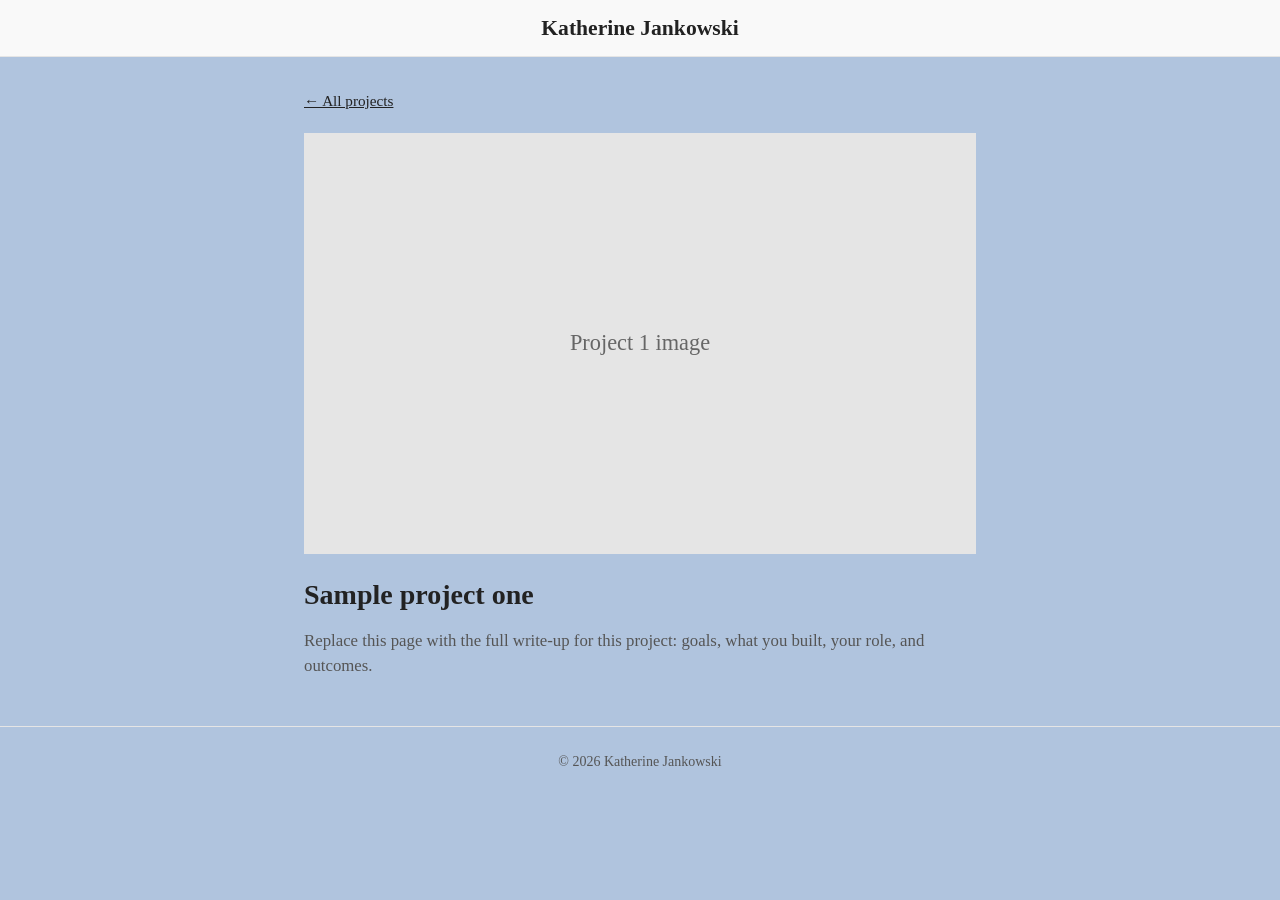
<file: project-01.html>
<!DOCTYPE html>
<html lang="en">
  <head>
    <meta charset="UTF-8" />
    <meta name="viewport" content="width=device-width, initial-scale=1.0" />
    <title>Sample project one — Katherine Jankowski</title>
    <link rel="stylesheet" href="../styles.css" />
  </head>
  <body style = "background-color: lightsteelblue">
    <header class="top-banner">Katherine Jankowski</header>
    <main class="project-detail-page">
      <a class="back-link" href="../index.html#projects">← All projects</a>
      <figure class="project-detail-figure">
        <img
          src="../images/projects/project-01.svg"
          alt=""
          width="800"
          height="500"
        />
      </figure>
      <h1 class="project-detail-title">Sample project one</h1>
      <p class="project-detail-lead">
        Replace this page with the full write-up for this project: goals, what
        you built, your role, and outcomes.
      </p>
    </main>
    <footer class="footer">
      <p class="footer-text">© 2026 Katherine Jankowski</p>
    </footer>
  </body>
</html>
</file>
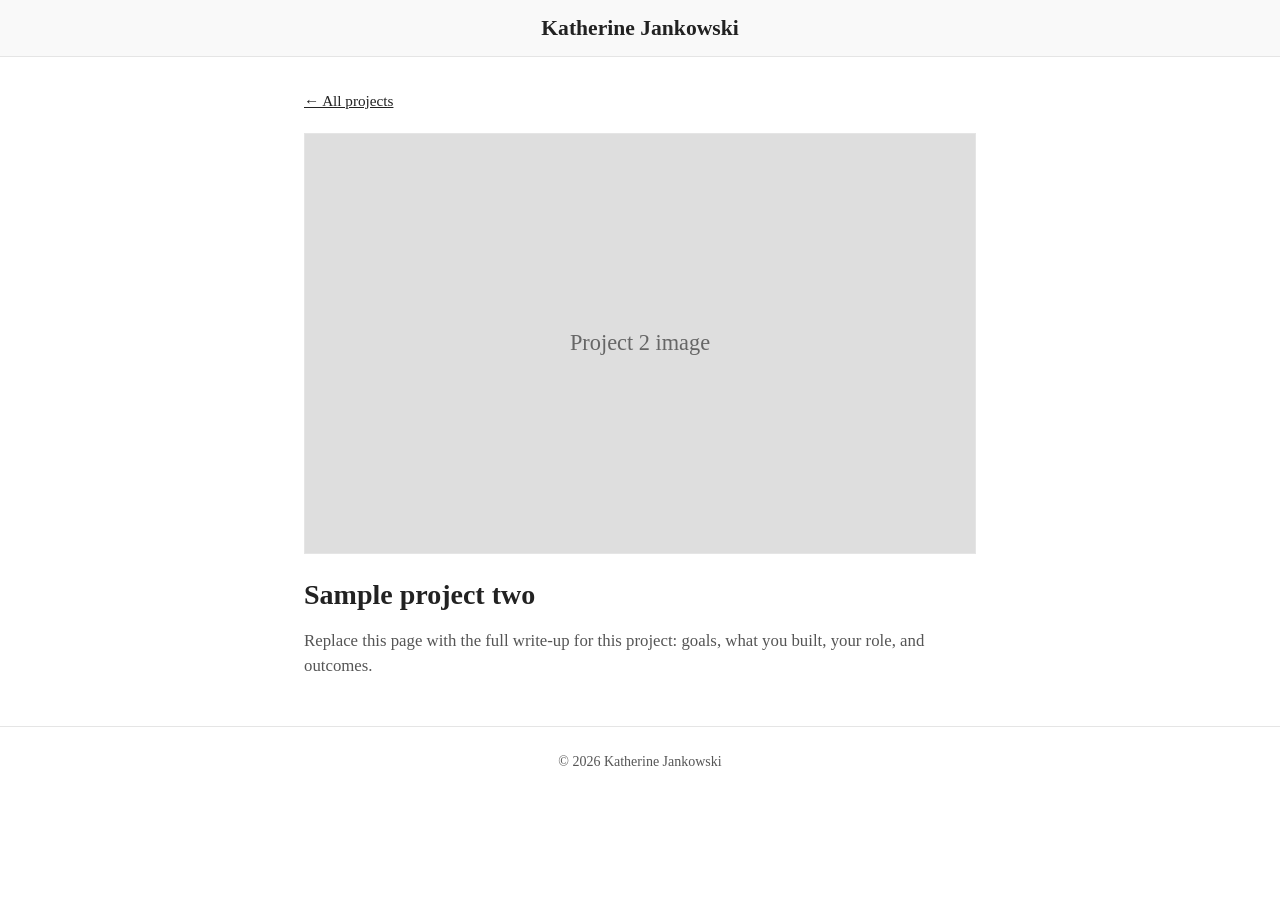
<file: project-02.html>
<!DOCTYPE html>
<html lang="en">
  <head>
    <meta charset="UTF-8" />
    <meta name="viewport" content="width=device-width, initial-scale=1.0" />
    <title>Sample project two — Katherine Jankowski</title>
    <link rel="stylesheet" href="../styles.css" />
  </head>
  <body>
    <header class="top-banner">Katherine Jankowski</header>
    <main class="project-detail-page">
      <a class="back-link" href="../index.html#projects">← All projects</a>
      <figure class="project-detail-figure">
        <img
          src="../images/projects/project-02.svg"
          alt=""
          width="800"
          height="500"
        />
      </figure>
      <h1 class="project-detail-title">Sample project two</h1>
      <p class="project-detail-lead">
        Replace this page with the full write-up for this project: goals, what
        you built, your role, and outcomes.
      </p>
    </main>
    <footer class="footer">
      <p class="footer-text">© 2026 Katherine Jankowski</p>
    </footer>
  </body>
</html>
</file>
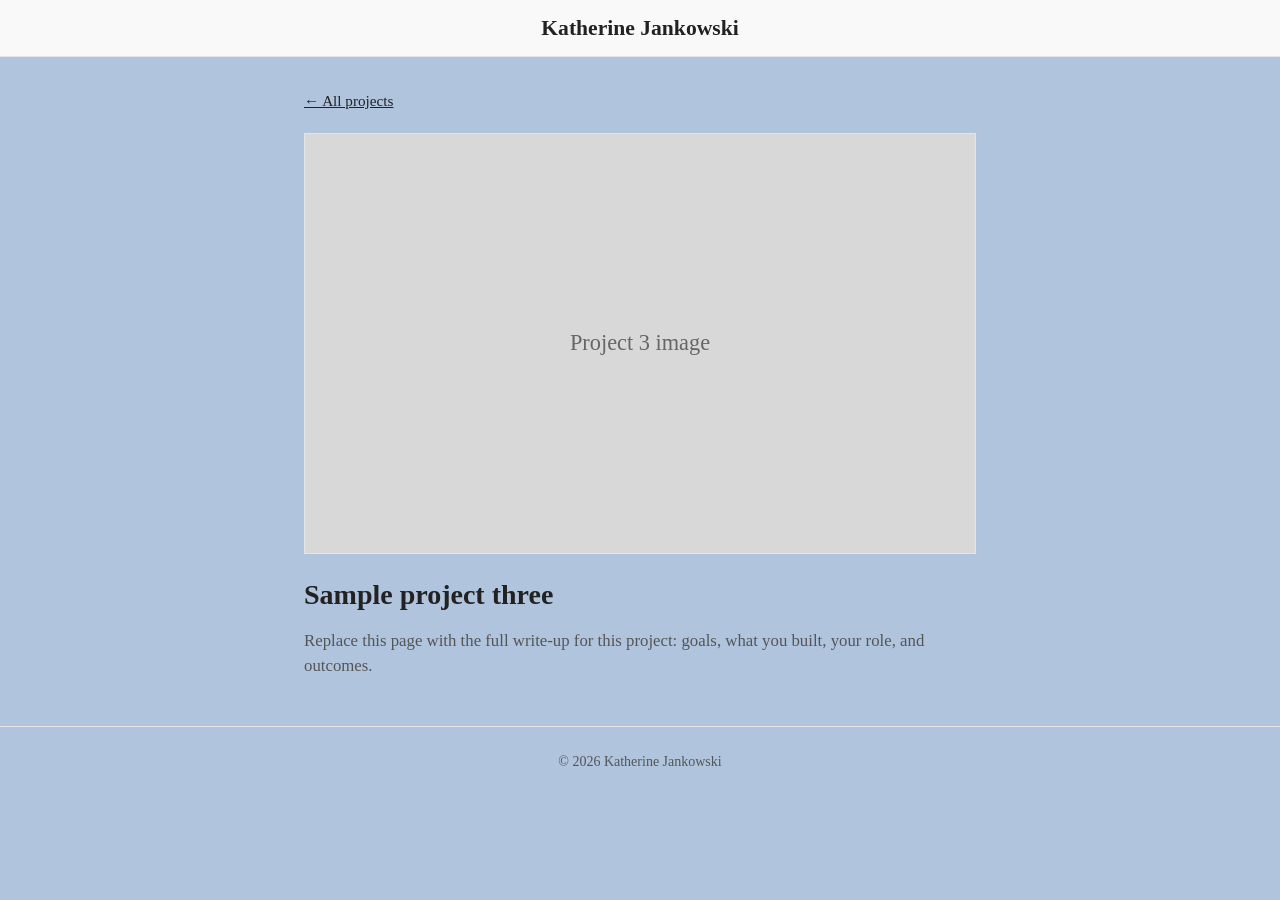
<file: project-03.html>
<!DOCTYPE html>
<html lang="en">
  <head>
    <meta charset="UTF-8" />
    <meta name="viewport" content="width=device-width, initial-scale=1.0" />
    <title>Sample project three — Katherine Jankowski</title>
    <link rel="stylesheet" href="../styles.css" />
  </head>
  <body style = "background-color: lightsteelblue">
    <header class="top-banner">Katherine Jankowski</header>
    <main class="project-detail-page">
      <a class="back-link" href="../index.html#projects">← All projects</a>
      <figure class="project-detail-figure">
        <img
          src="../images/projects/project-03.svg"
          alt=""
          width="800"
          height="500"
        />
      </figure>
      <h1 class="project-detail-title">Sample project three</h1>
      <p class="project-detail-lead">
        Replace this page with the full write-up for this project: goals, what
        you built, your role, and outcomes.
      </p>
    </main>
    <footer class="footer">
      <p class="footer-text">© 2026 Katherine Jankowski</p>
    </footer>
  </body>
</html>
</file>
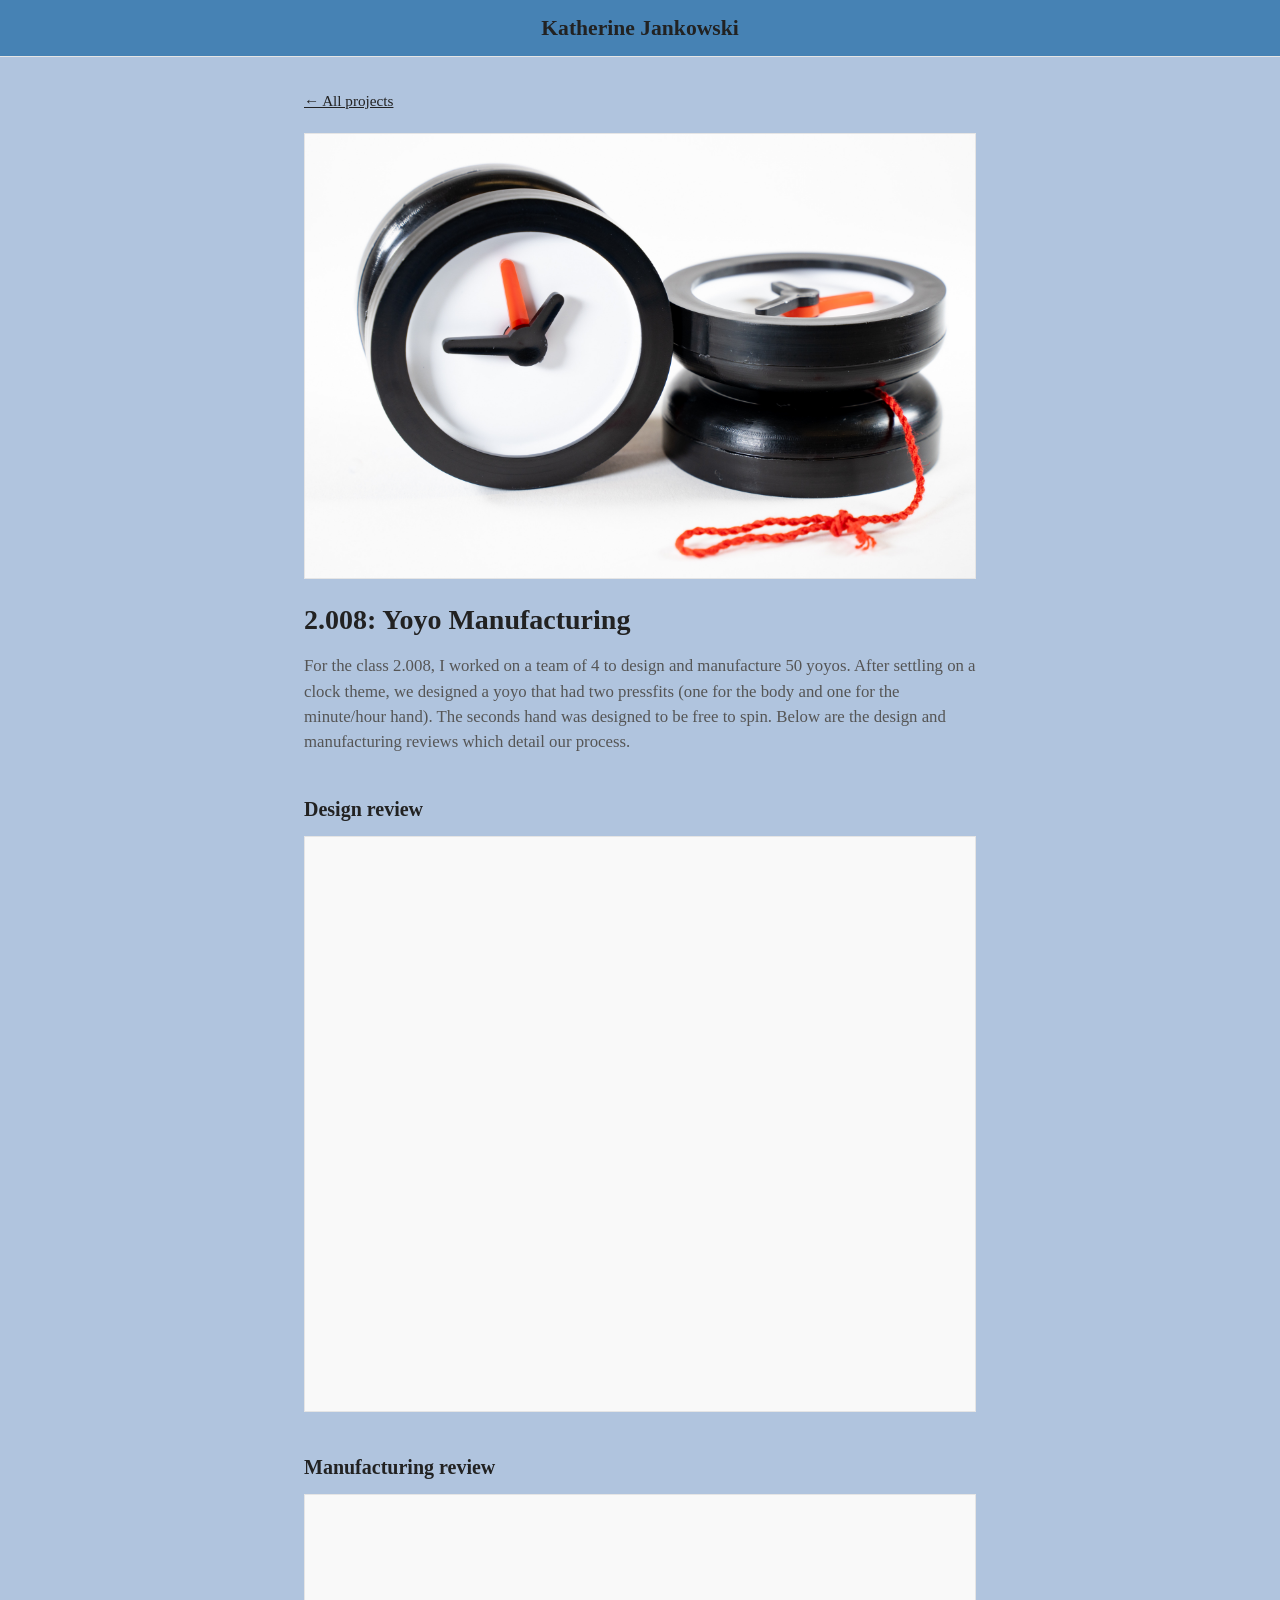
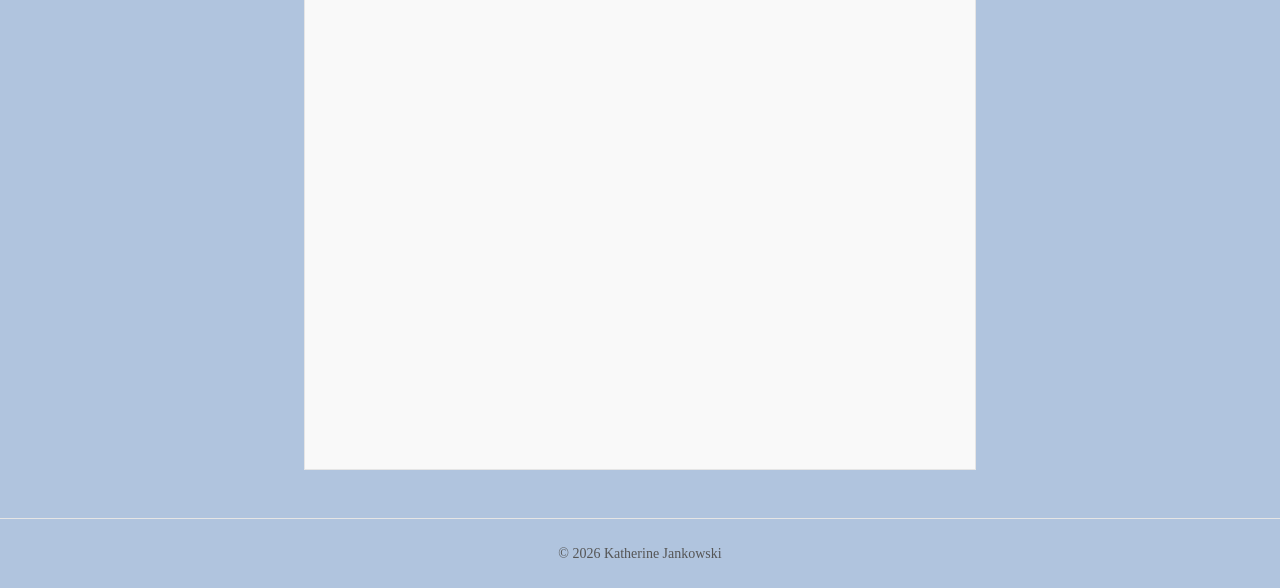
<file: projects/project-01.html>
<!DOCTYPE html>
<html lang="en">
  <head>
    <meta charset="UTF-8" />
    <meta name="viewport" content="width=device-width, initial-scale=1.0" />
    <title>Yoyos — Katherine Jankowski</title>
    <link rel="stylesheet" href="../styles.css" />
  </head>
  <body style = "background-color: lightsteelblue">
    <header style = "background-color: steelblue" class=" top-banner">Katherine Jankowski</header>
    <main class="project-detail-page">
      <a class="back-link" href="../index.html#projects">← All projects</a>
      <figure class="project-detail-figure">
        <img
          src="../images/projects/Team%20B-1.png"
          alt=""
          width="800"
          height="500"
        />
      </figure>
      <h1 class="project-detail-title">2.008: Yoyo Manufacturing</h1>
      <p class="project-detail-lead">
        For the class 2.008, I worked on a team of 4 to design and manufacture 50 yoyos.
        After settling on a clock theme, we designed a yoyo that had two pressfits (one for the body and one for the minute/hour hand).
        The seconds hand was designed to be free to spin. Below are the design and manufacturing reviews which detail our process. 
      </p>

      <section class="pdf-section">
        <h2 class="pdf-section-title">Design review</h2>
        <p class="pdf-section-note">
          <!-- <a href="../documents/project-01/2.008 Design Review.pdf" target="_blank" rel="noopener noreferrer">Open PDF in a new tab</a>
          if it does not display below. -->
        </p>
        <iframe
          class="pdf-embed"
          src="../documents/project-01/2.008 Design Review.pdf"
          title="Design review slideshow"
        ></iframe>
      </section>

      <section class="pdf-section">
        <h2 class="pdf-section-title">Manufacturing review</h2>
        <p class="pdf-section-note">
          <!-- <a href="../documents/project-01/2.008 Manufacturing Review (1).pdf" target="_blank" rel="noopener noreferrer">Open PDF in a new tab</a>
          if it does not display below. -->
        </p>
        <iframe
          class="pdf-embed"
          src="../documents/project-01/2.008 Manufacturing Review (1).pdf"
          title="Manufacturing review slideshow"
        ></iframe>
      </section>
    </main>
    <footer class="footer">
      <p class="footer-text">© 2026 Katherine Jankowski</p>
    </footer>
  </body>
</html>
</file>
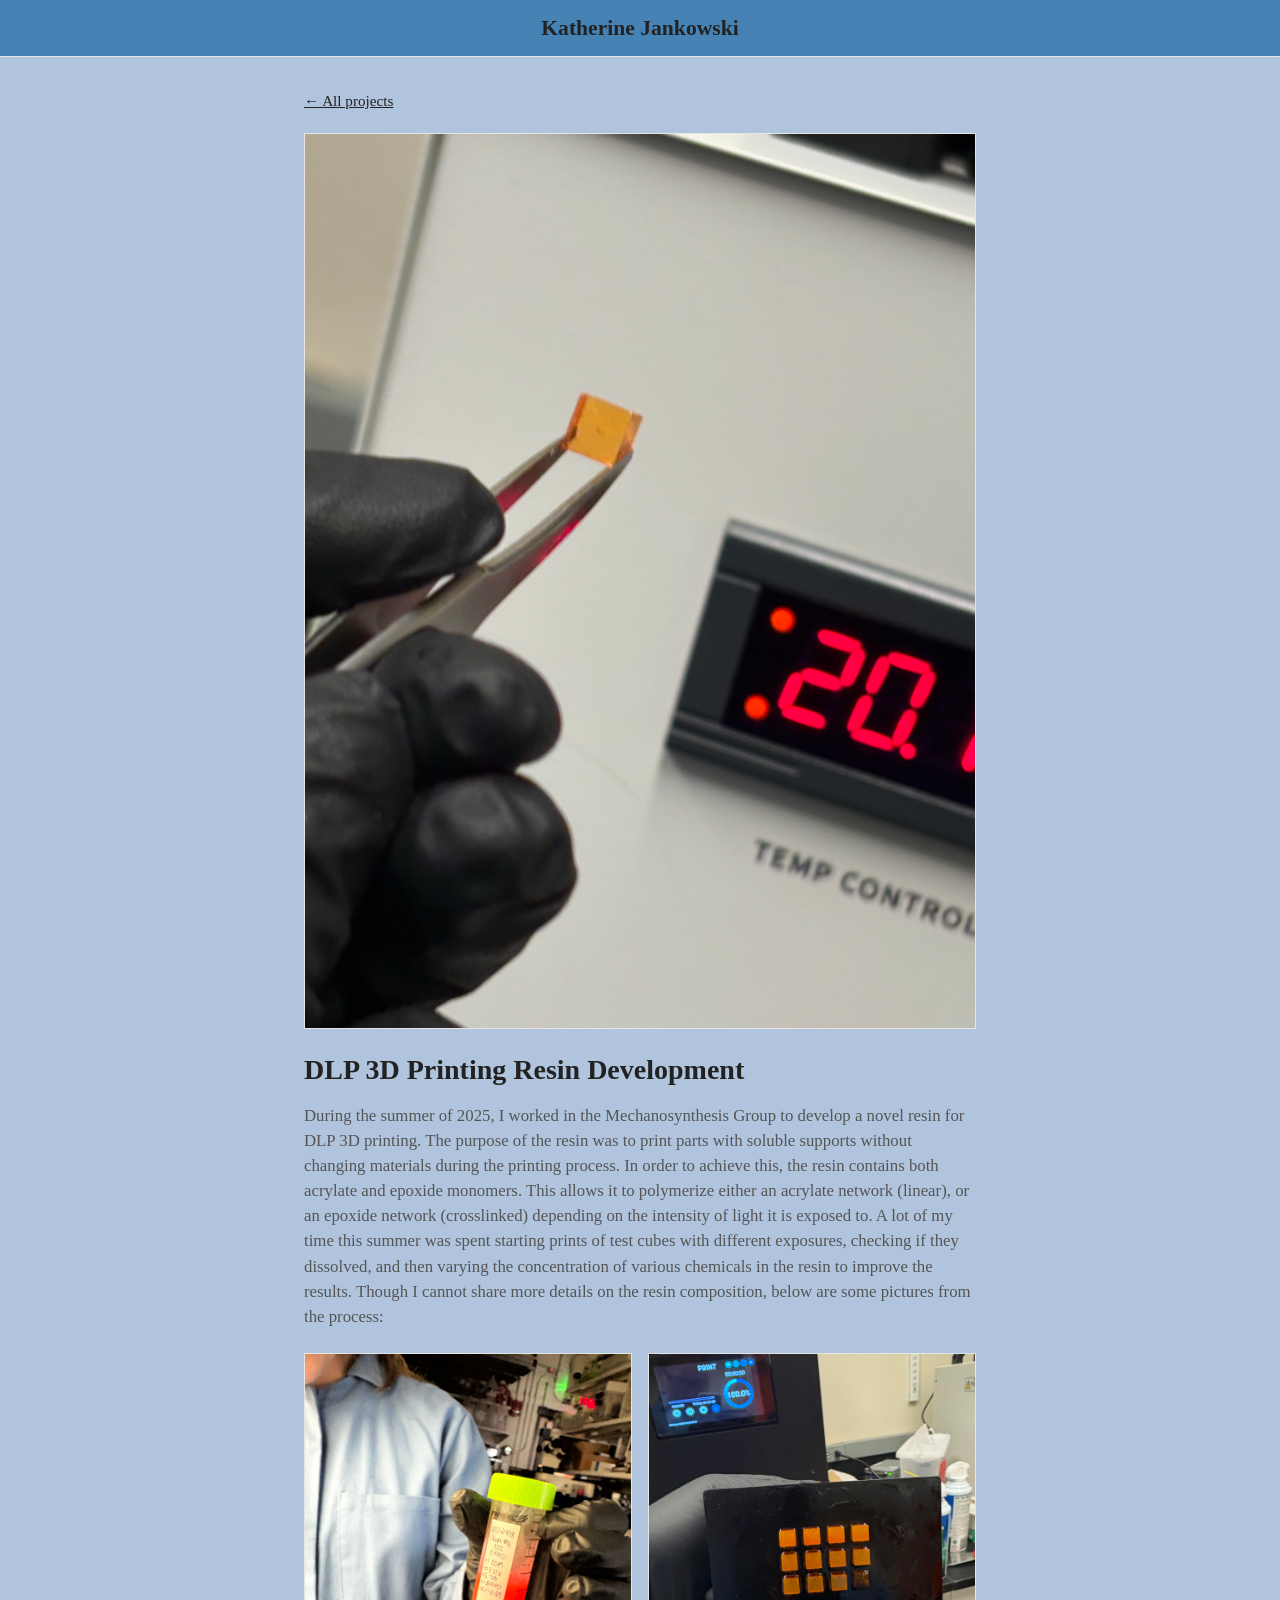
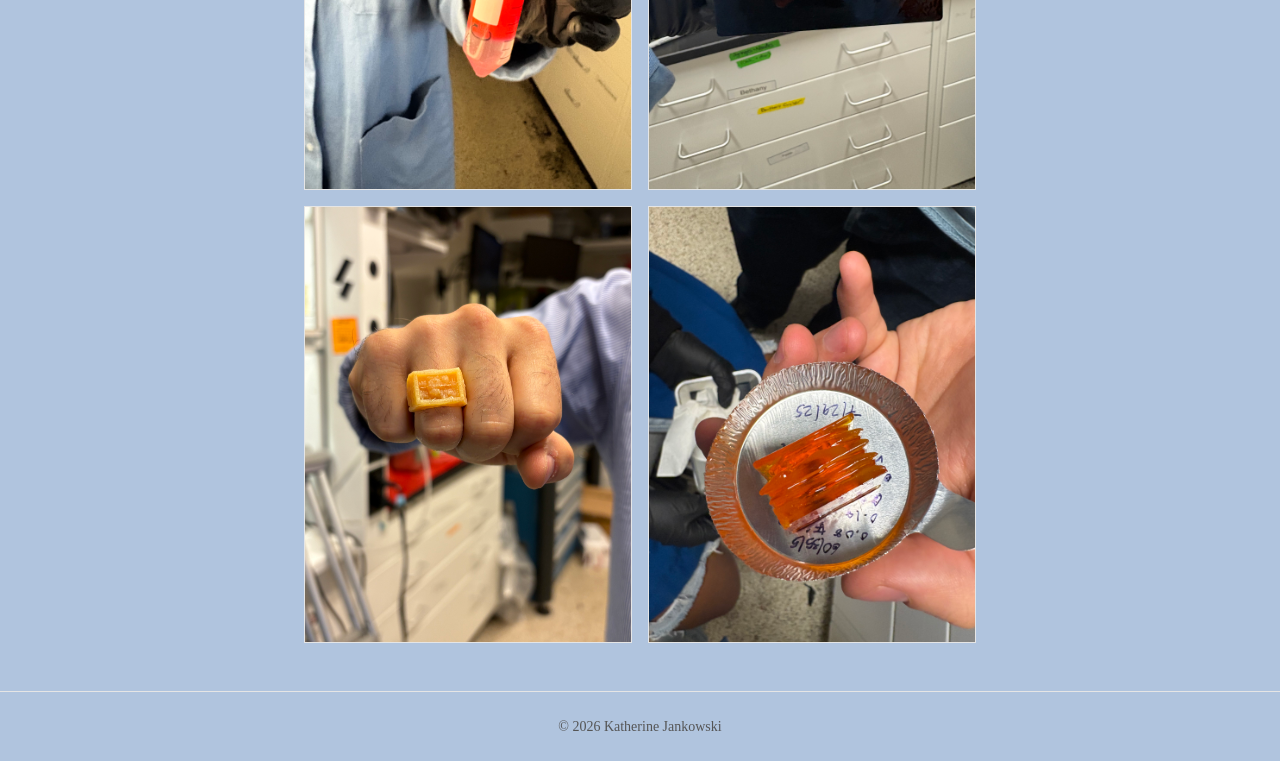
<file: projects/project-03.html>
<!DOCTYPE html>
<html lang="en">
  <head>
    <meta charset="UTF-8" />
    <meta name="viewport" content="width=device-width, initial-scale=1.0" />
    <title>Sample project three — Katherine Jankowski</title>
    <link rel="stylesheet" href="../styles.css" />
  </head>
  <body style = "background-color: lightsteelblue">
    <header style = "background-color: steelblue" class="top-banner">Katherine Jankowski</header>
    <main class="project-detail-page">
      <a class="back-link" href="../index.html#projects">← All projects</a>
      <figure class="project-detail-figure">
        <img
          src="../images/projects/IMG_9257.jpeg"
          alt=""
          width="800"
          height="500"
        />
      </figure>
      <h1 class="project-detail-title">DLP 3D Printing Resin Development</h1>
      <p class="project-detail-lead">
        During the summer of 2025, I worked in the Mechanosynthesis Group to develop a novel resin for DLP 3D printing.
        The purpose of the resin was to print parts with soluble supports without changing materials during the printing process.
        In order to achieve this, the resin contains both acrylate and epoxide monomers. 
        This allows it to polymerize either an acrylate network (linear), or an epoxide network (crosslinked) depending on the 
        intensity of light it is exposed to. A lot of my time this summer was spent starting prints of test cubes with different exposures, 
        checking if they dissolved, and then varying the concentration of various chemicals in the resin to improve the results.
        Though I cannot share more details on the resin composition, below are some pictures from the process:

      </p>

      <div class="project-image-grid">
        <figure class="project-detail-figure">
          <img
            src="../images/projects/IMG_9153.jpeg"
            alt=""
            width="800"
            height="500"
          />
        </figure>
        <figure class="project-detail-figure">
          <img
            src="../images/projects/IMG_9322.jpeg"
            alt=""
            width="800"
            height="500"
          />
        </figure>
        <figure class="project-detail-figure">
          <img
            src="../images/projects/IMG_0994.jpeg"
            alt=""
            width="800"
            height="500"
          />
        </figure>
        <figure class="project-detail-figure">
          <img
            src="../images/projects/IMG_0172.jpeg"
            alt=""
            width="800"
            height="500"
          />
        </figure>
      </div>
    </main>
    <footer class="footer">
      <p class="footer-text">© 2026 Katherine Jankowski</p>
    </footer>
  </body>
</html>
</file>
<file: styles.css>
:root {
  --text: #222;
  --muted: #555;
  --bg: #fff;
  --border: #e5e5e5;
  --sidebar-bg: #f9f9f9;
  --tab-active-bg: #fff;
  --tab-hover: #eee;
}

*,
*::before,
*::after {
  box-sizing: border-box;
}

body {
  margin: 0;
  min-height: 100vh;
  display: flex;
  flex-direction: column;
  font-family: "Times New Roman", Times, serif;
  font-size: 1rem;
  line-height: 1.5;
  color: var(--text);
  background: var(--bg);
}

.top-banner {
  flex-shrink: 0;
  width: 100%;
  padding: 0.75rem 1rem;
  text-align: center;
  font-size: 1.35rem;
  font-weight: 600;
  border-bottom: 1px solid var(--border);
  background: var(--sidebar-bg);
}

.layout {
  display: flex;
  flex: 1;
  min-height: 0;
  align-items: stretch;
}

.sidebar {
  flex-shrink: 0;
  width: 11rem;
  background: var(--sidebar-bg);
  border-right: 1px solid var(--border);
  padding: 1rem 0;
}

.sidebar-tabs {
  display: flex;
  flex-direction: column;
  gap: 0.25rem;
  padding: 0 0.5rem;
}

.sidebar-tab {
  display: block;
  width: 100%;
  margin: 0;
  padding: 0.5rem 0.75rem;
  border: 1px solid transparent;
  border-radius: 2px;
  background: transparent;
  font: inherit;
  font-size: 1rem;
  text-align: left;
  color: var(--text);
  cursor: pointer;
}

.sidebar-tab:hover {
  background: var(--tab-hover);
}

.sidebar-tab[aria-selected="true"] {
  background: var(--tab-active-bg);
  border-color: var(--border);
  font-weight: 600;
}

.main-area {
  flex: 1;
  min-width: 0;
  overflow: auto;
}

.page {
  width: min(100% - 2rem, 52rem);
  margin-left: 8rem;
  margin-right: auto;
  padding: 2rem 0 2rem;
}

.title {
  margin: 0 0 1.25rem;
  font-size: 2rem;
  font-weight: 600;

}

.home-row {
  display: flex;
  flex-wrap: wrap;
  align-items: flex-start;
  gap: 2rem 3rem;
  width: 100%;
}

.home-text {
  flex: 1 1 22rem;
  min-width: min(100%, 20rem);
  max-width: 36rem;
  font-size: 1.5rem;
}

.home-photo {
  margin: 0 0 0 auto;
  flex: 0 0 auto;
  width: min(240px, 100%);
}

.home-photo img {
  display: block;
  width: min(600px,200%);
  height: auto;
  border: 1px solid var(--border);
}

.about-heading {
  margin: 0 0 0.5rem;
  font-size: 1.125rem;
  font-weight: 600;
  font-size: 1.75rem;
}

.intro {
  margin: 0;
  color: var(--muted);
}

.panels {
  padding-top: 0;
}

.tab-panel.is-hidden {
  display: none;
}

.panel-heading {
  margin: 0 0 0.5rem;
  font-size: 1.125rem;
  font-weight: 600;
  text-transform: lowercase;
}

.panel-heading.panel-heading--proper {
  text-transform: none;
}

.project-intro {
  margin: 0 0 1.25rem;
  color: var(--muted);
  max-width: 40rem;
}

.project-grid {
  list-style: none;
  margin: 0;
  padding: 0;
  display: grid;
  grid-template-columns: repeat(auto-fill, minmax(15rem, 1fr));
  gap: 1.25rem;
}

.project-card {
  display: flex;
  flex-direction: column;
  height: 100%;
  border: 1px solid var(--border);
  background: var(--bg);
  color: var(--text);
  text-decoration: none;
  transition: border-color 0.15s ease, box-shadow 0.15s ease;
}

.project-card:hover {
  border-color: #bbb;
  box-shadow: 0 4px 14px rgba(0, 0, 0, 0.06);
}

.project-card:focus-visible {
  outline: 2px solid var(--text);
  outline-offset: 2px;
}

.project-card-image {
  aspect-ratio: 16 / 10;
  overflow: hidden;
  background: var(--sidebar-bg);
  border-bottom: 1px solid var(--border);
}

.project-card-image img {
  width: 100%;
  height: 100%;
  object-fit: cover;
  display: block;
}

.project-card-body {
  padding: 0.85rem 1rem 1rem;
  flex: 1;
  display: flex;
  flex-direction: column;
  gap: 0.35rem;
}

.project-card-title {
  margin: 0;
  font-size: 1.05rem;
  font-weight: 600;
}

.project-card-desc {
  margin: 0;
  font-size: 0.9rem;
  color: var(--muted);
  line-height: 1.45;
  flex: 1;
}

.project-detail-page {
  width: min(100% - 2rem, 42rem);
  margin: 0 auto;
  padding: 2rem 0 3rem;
}

.back-link {
  display: inline-block;
  margin-bottom: 1.25rem;
  font-size: 0.95rem;
  color: var(--text);
}

.back-link:hover {
  color: var(--muted);
}

.project-detail-figure {
  margin: 0 0 1.25rem;
  border: 1px solid var(--border);
}

.project-detail-figure img {
  display: block;
  width: 100%;
  height: auto;
}

.matlab-subsection {
  margin: 0 0 0.5rem;
  font-size: 1.05rem;
  font-weight: 600;
}

.project-image-grid + .matlab-subsection,
.matlab-image-grid + .matlab-subsection {
  margin-top: 2rem;
}

.project-image-grid {
  display: grid;
  grid-template-columns: 1fr 1fr;
  gap: 1rem;
  margin-top: 1.5rem;
}

.matlab-image-grid {
  display: grid;
  grid-template-columns: repeat(3, 1fr);
  gap: 1rem;
  margin-top: 1.5rem;
}

.project-image-grid .project-detail-figure,
.matlab-image-grid .project-detail-figure {
  margin: 0;
}

@media (max-width: 900px) {
  .matlab-image-grid {
    grid-template-columns: 1fr 1fr;
  }
}

@media (max-width: 640px) {
  .project-image-grid,
  .matlab-image-grid {
    grid-template-columns: 1fr;
  }
}

.project-detail-title {
  margin: 0 0 0.75rem;
  font-size: 1.75rem;
  font-weight: 600;
}

.project-detail-lead {
  margin: 0;
  color: var(--muted);
  font-size: 1.05rem;
}

.pdf-section {
  margin-top: 2.5rem;
}

.pdf-section-title {
  margin: 0 0 0.5rem;
  font-size: 1.25rem;
  font-weight: 600;
}

.pdf-section-note {
  margin: 0 0 0.75rem;
  font-size: 0.9rem;
  color: var(--muted);
}

.pdf-section-note a {
  color: var(--text);
}

.pdf-embed {
  display: block;
  width: 100%;
  height: min(70vh, 36rem);
  border: 1px solid var(--border);
  background: var(--sidebar-bg);
}

.page:has(#panel-projects.tab-panel:not(.is-hidden)) {
  width: min(100% - 2rem, 64rem);
}

.panel-text {
  margin: 0;
  color: var(--muted);
}

.classes-list {
  display: flex;
  flex-direction: column;
  gap: 2rem;
}

.classes-year-row {
  display: grid;
  grid-template-columns: 1fr 1fr;
  gap: 1.5rem 2.5rem;
  align-items: start;
}

.classes-term {
  margin: 0;
  min-width: 0;
}

.classes-term-title {
  margin: 0 0 0.5rem;
  font-size: 1.05rem;
  font-weight: 600;
}

.classes-term ul {
  margin: 0;
  padding: 0;
  list-style: none;
}

.classes-term li {
  margin: 0;
  padding: 0.35rem 0;
  border-bottom: 1px solid var(--border);
  line-height: 1.45;
}

.classes-term li:last-child {
  border-bottom: none;
}

.course-number {
  display: inline-block;
  min-width: 3.5rem;
  font-weight: 600;
  color: var(--text);
}

.page:has(#panel-classes.tab-panel:not(.is-hidden)) {
  width: min(100% - 2rem, 64rem);
}

.page:has(#panel-matlab.tab-panel:not(.is-hidden)) {
  width: min(100% - 2rem, 72rem);
}

@media (max-width: 720px) {
  .classes-year-row {
    grid-template-columns: 1fr;
    gap: 1.25rem;
  }
}

.footer {
  margin-top: 0;
  padding: 1.5rem 1rem;
  border-top: 1px solid var(--border);
}

.footer-text {
  margin: 0;
  text-align: center;
  font-size: 0.875rem;
  color: var(--muted);
}

@media (max-width: 640px) {
  .layout {
    flex-direction: column;
  }

  .sidebar {
    width: 100%;
    border-right: none;
    border-bottom: 1px solid var(--border);
    padding: 0.75rem 0;
  }

  .sidebar-tabs {
    flex-direction: row;
    flex-wrap: wrap;
    padding: 0 0.75rem;
  }

  .sidebar-tab {
    width: auto;
    flex: 1 1 auto;
    text-align: center;
    min-width: 5rem;
  }

  .home-photo {
    margin-left: 0;
    flex: 1 1 100%;
    width: 100%;
    max-width: 100%;
  }

  .home-photo img {
    max-width: 280px;
    margin-inline: auto;
  }
}
</file>
